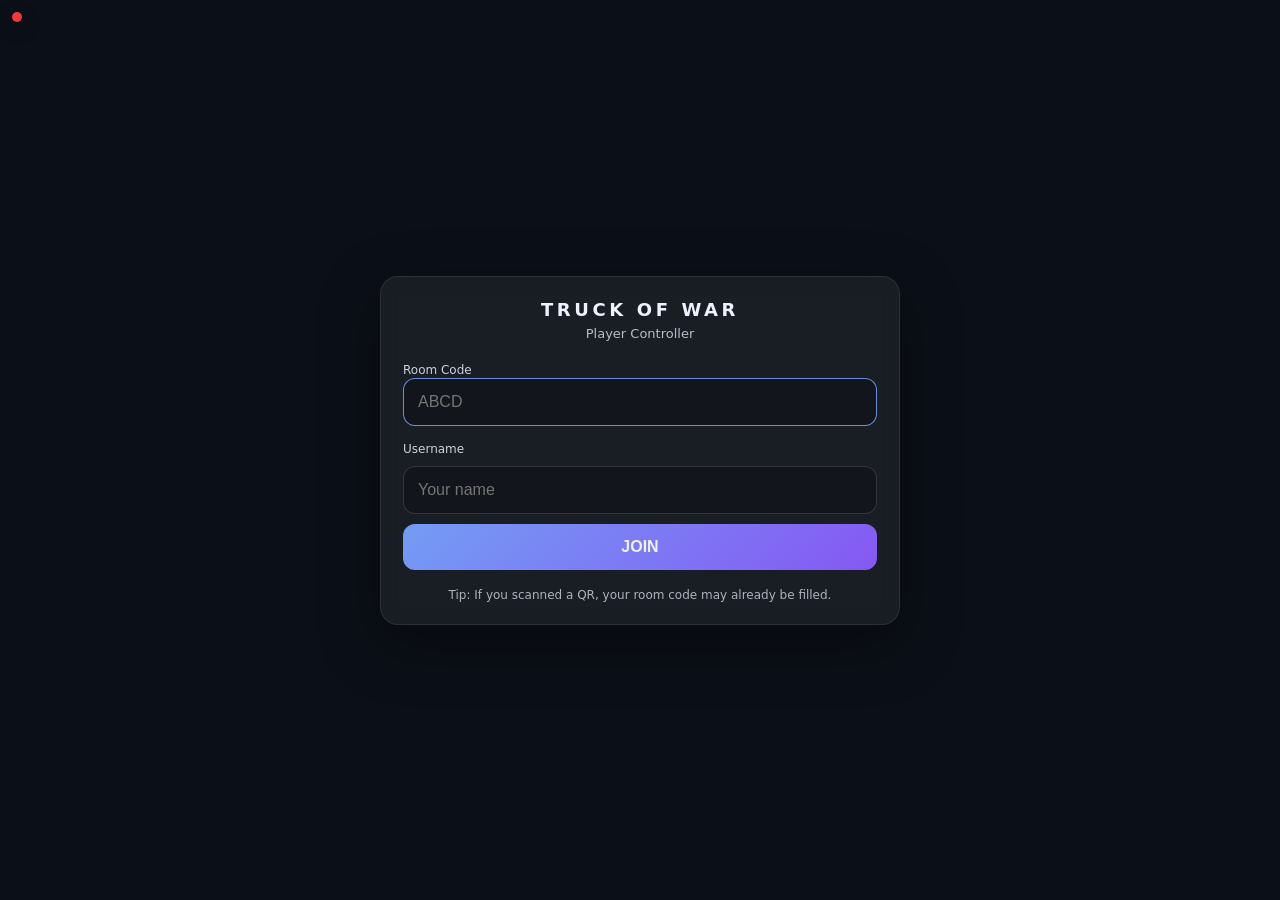
<file: webappNew/index.html>
<!DOCTYPE html>
<html lang="en">
  <head>
    <meta charset="UTF-8" />
    <meta
      name="viewport"
      content="width=device-width, initial-scale=1, viewport-fit=cover"
    />
    <title>Truck Of War Controller</title>
    <link rel="stylesheet" href="./style.css" />
  </head>
  <body>
    <div id="app">
      <!-- Status Dot (top-left) -->
      <div id="statusDot" class="status-dot hidden" aria-hidden="true"></div>

      <!-- ===== LOADING (overlay) ===== -->
      <div id="loading" class="loading hidden" aria-hidden="true">
        <div class="loading-card">
          <div class="spinner" aria-hidden="true"></div>
          <div id="loadingTitle" class="loading-title">Connecting…</div>
          <div id="loadingSub" class="loading-sub">Please keep this page open.</div>
          <div id="uidHint" class="uid-hint hidden"></div>
        </div>
      </div>

      <!-- ===== ROUND POPUP (overlay) ===== -->
      <div id="roundPopup" class="round-popup hidden" aria-hidden="true">
        <div class="round-card">
          <div id="roundPopupTitle" class="round-title">ROUND</div>
          <div id="roundPopupBody" class="round-body">—</div>
        </div>
      </div>

      <!-- ===== ERROR TOAST ===== -->
      <div id="toast" class="toast hidden" role="alert" aria-live="polite">
        <div id="toastText" class="toast-text">Error</div>
      </div>

      <!-- ===== INPUT PAGE ===== -->
      <section id="viewInput" class="view">
        <div class="card">
          <div class="brand">
            <div class="brand-title">TRUCK OF WAR</div>
            <div class="brand-sub">Player Controller</div>
          </div>

          <div class="form">
            <div id="roomCodeWrap">
              <label id="codeLabel" class="label" for="roomCode">Room Code</label>
              <input
                id="roomCode"
                class="input"
                type="text"
                inputmode="latin"
                autocomplete="off"
                autocapitalize="characters"
                spellcheck="false"
                maxlength="8"
                placeholder="ABCD"
              />
            </div>

            <label class="label" for="username">Username</label>
            <input
              id="username"
              class="input"
              type="text"
              autocomplete="off"
              autocapitalize="words"
              spellcheck="false"
              maxlength="24"
              placeholder="Your name"
            />

            <button id="btnJoin" class="btn primary" type="button">
              JOIN
            </button>

            <div class="hint">
              Tip: If you scanned a QR, your room code may already be filled.
            </div>
          </div>
        </div>
      </section>

      <!-- ===== CONTROL PAGE ===== -->
      <section id="viewControl" class="view hidden">
        <div class="topbar">
          <div class="pill" id="teamPill">TEAM —</div>
          <div class="pill subtle" id="statusPill">WAITING</div>
        </div>

        <div class="center">
          <button id="btnTap" class="tap-btn" type="button" disabled>
            TAP
          </button>

          <div class="stats">
            <div class="stat">
              <div class="stat-label">Your Taps</div>
              <div id="tapCount" class="stat-value">0</div>
            </div>
            <div class="stat">
              <div class="stat-label">Room</div>
              <div id="roomView" class="stat-value small">—</div>
            </div>
          </div>

          <div class="subhint" id="subhint">
            Waiting for the game to start…
          </div>
        </div>
      </section>

      <!-- ===== END PAGE ===== -->
      <section id="viewEnd" class="view hidden">
        <div class="card end-card">
          <div id="endTitle" class="end-title">GAME OVER</div>
          <div id="endResult" class="end-result">—</div>

          <div class="end-stats">
            <div class="end-row">
              <div class="end-k">Team</div>
              <div id="endTeam" class="end-v">—</div>
            </div>
            <div class="end-row">
              <div class="end-k">Your Taps</div>
              <div id="endTaps" class="end-v">0</div>
            </div>
            <div class="end-row">
              <div class="end-k">Team Rank</div>
              <div id="endTTR" class="end-v">—</div>
            </div>
            <div class="end-row">
              <div class="end-k">Global Rank</div>
              <div id="endGTR" class="end-v">—</div>
            </div>
          </div>

          <div id="leaderboardWrap" class="leaderboard hidden">
            <div class="leaderboard-title">Top 10 GTR</div>
            <ol id="leaderboardList" class="leaderboard-list"></ol>
          </div>

          <button id="btnRestart" class="btn" type="button">
            PLAY AGAIN
          </button>
        </div>
      </section>
    </div>

    <script src="./script.js"></script>
  </body>
</html>
</file>
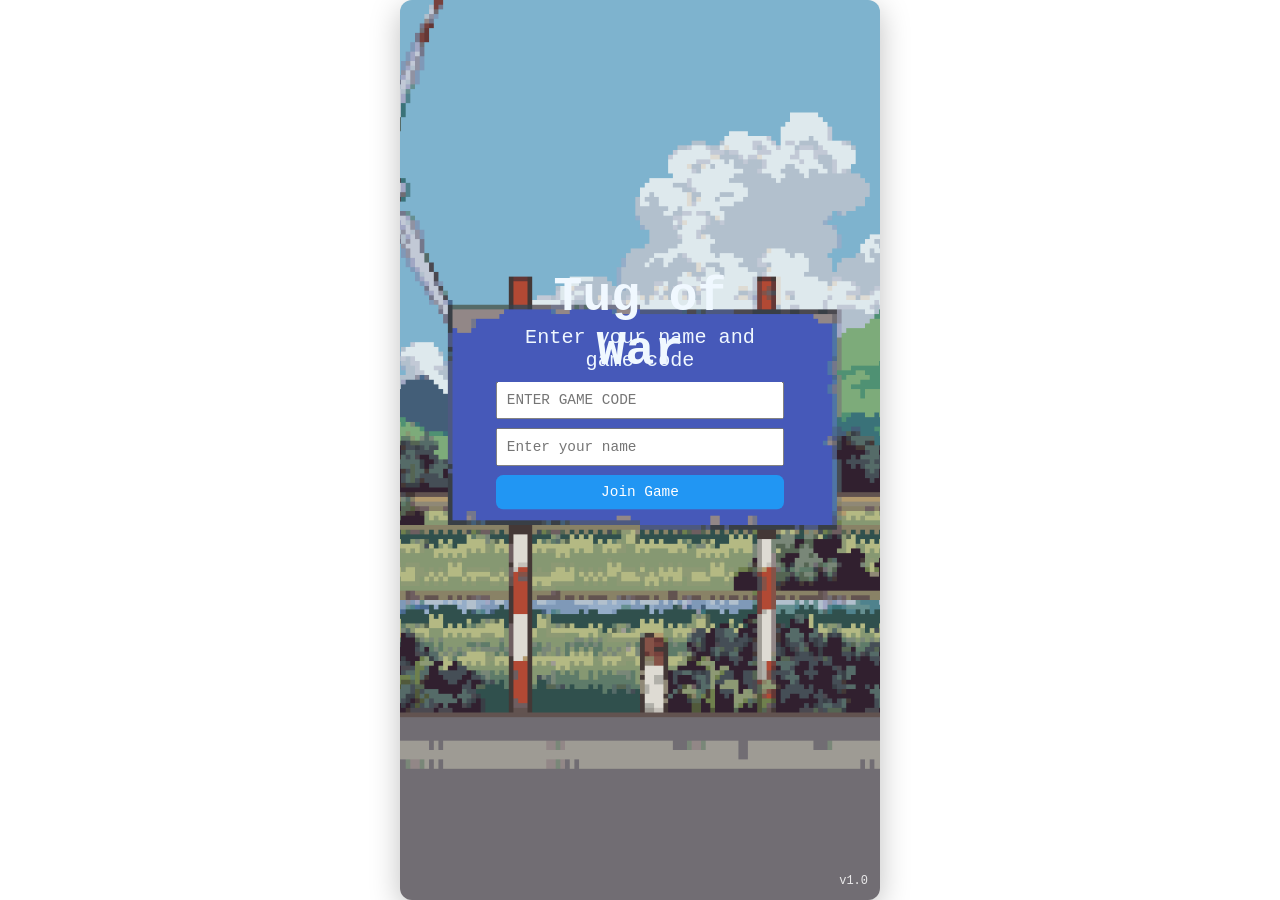
<file: webappOld/index.html>
<!DOCTYPE html>
<html lang="en">
<head>
  <meta charset="UTF-8" />
  <title>Tug of War | Connect</title>
  <meta name="viewport" content="width=device-width, initial-scale=1, viewport-fit=cover" />
  <link rel="stylesheet" href="./style.css">
</head>
<body>
  <div class="mainWrapper bg">
    <!-- Title / status -->
    <h1 id="title">Tug of War</h1>
    <div id="status"></div>

    <!-- Join section (kept same IDs for your CSS positioning) -->
    <section id="join-section">
      <div id="codeText">Enter your name and game code</div>
      <input
        type="text"
        id="code"
        placeholder="Enter game code"
        maxlength="4"
        autocomplete="off"
        style="text-transform:uppercase;"
      />
      <input
        type="text"
        id="username"
        placeholder="Enter your name"
        maxlength="9"
        autocomplete="off"
      />
      <select id="team">
        <option value="TeamA">Team A</option>
        <option value="TeamB">Team B</option>
      </select>
      <button id="toggleModeBtn" style="display: none;">Switch to Manual</button>
      <button id="joinBtn">Join Game</button>
    </section>

    <!-- Control section (kept minimal; visuals handled by CSS) -->
    <section id="control-section" class="hidden">
      <h2 id="welcome"></h2>

      <!-- Team visuals -->
      <img id="teamBanner" class="hidden" alt="Team Banner" />
      <img id="teamTruck" class="hidden" alt="Team Truck" />

      <!-- Session badge (uses your styling) -->
      <div id="sessionBadge" class="go-away">
        <span id="badgeCode"></span><span id="badgeTeam"></span>
      </div>

      <!-- Pull button uses a single image and swaps src in JS -->
      <button id="pullBtn" aria-label="Pull!">
        <img id="pullBtnImage" src="./assets/Button_Active.png" alt="PULL!" />
      </button>
    </section>

    <!-- (Legacy label kept; no longer used for layout, but harmless) -->
    <div id="voucher-section" class="hidden">
      <span id="voucherText"></span>
    </div>

    <!-- Voucher Modal (new) -->
    <div id="voucherModal" class="modal hidden" aria-hidden="true" role="dialog" aria-labelledby="voucherTitle">
      <div class="modal__backdrop"></div>
      <div class="modal__dialog">
        <h3 id="voucherTitle" class="modal__title">🎉 You’ve won a voucher!</h3>
        <p class="modal__code"><span id="voucherCodeText"></span></p>
        <div class="modal__actions">
          <button id="copyVoucherBtn">Copy Code</button>
          <button id="closeVoucherBtn" class="btn--secondary">Close</button>
        </div>
        <p class="modal__hint">This code is saved on your device — you can view it again any time.</p>
      </div>
    </div>

    <!-- Utility link (kept your “linklike” styling) -->
    <button id="clearStateBtn" class="linklike go-away">Clear Saved State</button>

    <div id="version">v1.0</div>
  </div>

  <script src="./script.js"></script>
</body>
</html>
</file>
<file: webappNew/style.css>
/* ===== Base Reset ===== */
* {
  box-sizing: border-box;
}

html,
body {
  height: 100%;
  margin: 0;
}

body {
  font-family: system-ui, -apple-system, Segoe UI, Roboto, Arial, sans-serif;
  background: #0b0f17;
  color: #eef2ff;
}

/* ===== Layout ===== */
#app {
  min-height: 100%;
  display: flex;
  align-items: center;
  justify-content: center;
  padding: 18px;
}

.view {
  width: 100%;
  max-width: 520px;
}

/* ===== Cards ===== */
.card {
  background: rgba(255, 255, 255, 0.06);
  border: 1px solid rgba(255, 255, 255, 0.09);
  border-radius: 18px;
  padding: 22px;
  backdrop-filter: blur(10px);
  box-shadow: 0 18px 60px rgba(0, 0, 0, 0.35);
}

.brand {
  text-align: center;
  margin-bottom: 18px;
}

.brand-title {
  letter-spacing: 0.2em;
  font-weight: 900;
  font-size: 18px;
}

.brand-sub {
  opacity: 0.75;
  font-size: 13px;
  margin-top: 6px;
}

/* ===== Form ===== */
.form {
  display: grid;
  gap: 10px;
}

.label {
  font-size: 12px;
  opacity: 0.85;
  margin-top: 6px;
}

.input {
  width: 100%;
  padding: 14px 14px;
  border-radius: 12px;
  border: 1px solid rgba(255, 255, 255, 0.14);
  background: rgba(0, 0, 0, 0.25);
  color: #eef2ff;
  outline: none;
  font-size: 16px;
}

.input:focus {
  border-color: rgba(121, 164, 255, 0.85);
}

.btn {
  width: 100%;
  padding: 14px 14px;
  border-radius: 12px;
  border: 0;
  cursor: pointer;
  font-weight: 800;
  font-size: 16px;
  background: rgba(255, 255, 255, 0.16);
  color: #eef2ff;
}

.btn.primary {
  background: linear-gradient(
    135deg,
    rgba(121, 164, 255, 0.95),
    rgba(140, 92, 255, 0.95)
  );
}

.btn:active {
  transform: scale(0.99);
}

.hint {
  margin-top: 8px;
  font-size: 12px;
  opacity: 0.7;
  text-align: center;
}

/* ===== Control ===== */
.topbar {
  width: 100%;
  display: flex;
  gap: 10px;
  justify-content: space-between;
  margin-bottom: 18px;
}

.pill {
  padding: 8px 12px;
  border-radius: 999px;
  background: rgba(255, 255, 255, 0.08);
  border: 1px solid rgba(255, 255, 255, 0.12);
  font-weight: 800;
  font-size: 12px;
  letter-spacing: 0.06em;
}

.pill.subtle {
  opacity: 0.85;
  font-weight: 700;
}

.center {
  display: grid;
  gap: 16px;
  justify-items: center;
}

.tap-btn {
  width: min(320px, 86vw);
  height: min(320px, 86vw);
  border-radius: 999px;
  border: 1px solid rgba(255, 255, 255, 0.14);
  background: radial-gradient(
    circle at 30% 30%,
    rgba(255, 255, 255, 0.16),
    rgba(0, 0, 0, 0.1)
  );
  color: #eef2ff;
  font-size: 34px;
  font-weight: 1000;
  letter-spacing: 0.08em;
  cursor: pointer;
  user-select: none;
  -webkit-tap-highlight-color: transparent;
}

.tap-btn:disabled {
  opacity: 0.5;
  cursor: not-allowed;
}

.stats {
  width: 100%;
  display: grid;
  grid-template-columns: 1fr 1fr;
  gap: 10px;
}

.stat {
  background: rgba(255, 255, 255, 0.06);
  border: 1px solid rgba(255, 255, 255, 0.09);
  border-radius: 14px;
  padding: 12px;
}

.stat-label {
  font-size: 12px;
  opacity: 0.75;
}

.stat-value {
  font-size: 22px;
  font-weight: 900;
  margin-top: 4px;
}

.stat-value.small {
  font-size: 16px;
  letter-spacing: 0.08em;
}

.subhint {
  font-size: 13px;
  opacity: 0.8;
  text-align: center;
}

/* ===== End ===== */
.end-card {
  text-align: center;
}

.end-title {
  font-weight: 1000;
  letter-spacing: 0.14em;
  font-size: 18px;
  margin-bottom: 6px;
}

.end-result {
  font-size: 40px;
  font-weight: 1000;
  margin-bottom: 16px;
}

.end-stats {
  text-align: left;
  background: rgba(255, 255, 255, 0.06);
  border: 1px solid rgba(255, 255, 255, 0.09);
  border-radius: 14px;
  padding: 14px;
  margin-bottom: 16px;
}

.end-row {
  display: flex;
  justify-content: space-between;
  padding: 8px 0;
  border-bottom: 1px solid rgba(255, 255, 255, 0.06);
}

.end-row:last-child {
  border-bottom: 0;
}

.end-k {
  opacity: 0.75;
}

.end-v {
  font-weight: 900;
}

/* ===== Loading overlay ===== */
.loading {
  position: fixed;
  inset: 0;
  display: grid;
  place-items: center;
  background: rgba(0, 0, 0, 0.6);
  z-index: 999;
}

.loading-card {
  width: min(360px, 92vw);
  padding: 18px;
  border-radius: 16px;
  background: rgba(255, 255, 255, 0.08);
  border: 1px solid rgba(255, 255, 255, 0.12);
  text-align: center;
}

.spinner {
  width: 36px;
  height: 36px;
  border-radius: 999px;
  border: 3px solid rgba(255, 255, 255, 0.16);
  border-top-color: rgba(255, 255, 255, 0.85);
  margin: 0 auto 10px;
  animation: spin 0.9s linear infinite;
}

@keyframes spin {
  to {
    transform: rotate(360deg);
  }
}

.loading-title {
  font-weight: 900;
}

.loading-sub {
  margin-top: 4px;
  opacity: 0.75;
  font-size: 13px;
}

.uid-hint {
  margin-top: 10px;
  font-size: 11px;
  opacity: 0.6;
  letter-spacing: 0.03em;
}

/* ===== Toast ===== */
.toast {
  position: fixed;
  left: 50%;
  bottom: 18px;
  transform: translateX(-50%);
  background: rgba(255, 60, 60, 0.95);
  color: white;
  padding: 10px 14px;
  border-radius: 999px;
  box-shadow: 0 12px 30px rgba(0, 0, 0, 0.4);
  z-index: 1000;
  max-width: min(520px, 92vw);
}

.toast-text {
  font-weight: 800;
  font-size: 14px;
}

/* ===== Status Dot ===== */
.status-dot {
  position: fixed;
  top: 12px;
  left: 12px;
  width: 10px;
  height: 10px;
  border-radius: 999px;
  z-index: 1100;
  box-shadow: 0 6px 18px rgba(0, 0, 0, 0.45);
}
.status-dot.is-red {
  background: rgba(255, 60, 60, 0.95);
}
.status-dot.is-orange {
  background: rgba(255, 160, 40, 0.95);
}

/* ===== Round Popup ===== */
.round-popup {
  position: fixed;
  inset: 0;
  display: grid;
  place-items: center;
  background: rgba(0, 0, 0, 0.55);
  z-index: 998;
}

.round-card {
  width: min(420px, 92vw);
  padding: 18px;
  border-radius: 16px;
  background: rgba(255, 255, 255, 0.10);
  border: 1px solid rgba(255, 255, 255, 0.14);
  text-align: center;
  box-shadow: 0 18px 60px rgba(0, 0, 0, 0.35);
}

.round-title {
  font-weight: 1000;
  letter-spacing: 0.12em;
  font-size: 16px;
}

.round-body {
  margin-top: 8px;
  font-size: 14px;
  opacity: 0.9;
}

/* ===== Utility ===== */
.hidden {
  display: none !important;
}

.leaderboard {
  margin-top: 14px;
  text-align: left;
}

.leaderboard-title {
  font-weight: 800;
  margin-bottom: 6px;
}

.leaderboard-list {
  margin: 0;
  padding-left: 18px;
}

.leaderboard-list li {
  margin: 3px 0;
}
</file>
<file: webappOld/style.css>
/* Reset & Base */
* {
  margin: 0;
  padding: 0;
  box-sizing: border-box;
  font-family: 'Courier New', Courier, monospace;
}

:root {
  /* App-wide layout */
  --desktop-width: 480px;         /* Fixed content width on desktop/landscape */
  --container-padding: 16px;

  /* Join section — mobile defaults */
  --join-top-mobile: 32%;
  --join-left-mobile: 50%;
  --join-transform-mobile: translateX(-50%);
  --join-width-mobile: 90%;
  --join-font-mobile: 1.3rem;
  --join-scale-mobile: 0.7;

  /* Join section — desktop/landscape */
  --join-top-desktop: 35%;
  --join-left-desktop: 50%;
  --join-transform-desktop: translateX(-50%);
  --join-width-desktop: 320px;
  --join-font-desktop: 1rem;
  --join-scale-desktop: 0.9;
}

/* Hide offscreen elements */
.go-away { transform: translateX(-10000000000000000px); }

html, body {
  width: 100%;
  min-height: 100%;
  overflow: hidden;
  touch-action: manipulation;
  display: grid;
  place-items: center;
  background: #0000;
}

/* Safe-area for notch devices */
body {
  padding-top:    calc(env(safe-area-inset-top, 0px));
  padding-right:  calc(env(safe-area-inset-right, 0px));
  padding-bottom: calc(env(safe-area-inset-bottom, 0px));
  padding-left:   calc(env(safe-area-inset-left, 0px));
}

/* Status text */
#status {
  position: absolute;
  top: 20%;
  font-size: clamp(1.25rem, 3.5vw, 4rem);
  font-weight: 600;
  text-align: center;
  width: 100%;
}

/* Main wrapper */
.mainWrapper {
  display: flex;
  flex-flow: column nowrap;
  align-items: center;
  justify-content: center;
  text-align: center;

  width: 100%;
  height: var(--app-height, 100svh);
  min-height: 100dvh;

  position: relative;
  margin: 0 auto;
  padding: var(--container-padding);
}

/* Background */
.bg {
  background-color: lightblue;
  background-image: url("./assets/background.png");
  background-repeat: no-repeat;
  background-position: center;
  background-size: cover;
  border-radius: 0;
}

/* Desktop / landscape card */
@media (min-width: 900px), (orientation: landscape) and (min-height: 500px) {
  .mainWrapper {
    width: var(--desktop-width);
    max-width: var(--desktop-width);
    height: var(--app-height, 100svh);
    min-height: 720px;
    border-radius: 12px;
    box-shadow: 0 8px 30px rgba(0,0,0,.25);
  }
}

/* Headline */
#title {
  position: absolute;
  top: 30%;
  left: 50%;
  transform: translateX(-50%);
  color: aliceblue;
  font-size: clamp(1.5rem, 4vw, 3rem);
}

/* Join section */
#codeText {
  color: aliceblue;
  font-size: clamp(1rem, 2.5vw, 1.4rem);
}

#join-section {
  position: absolute;

  /* Mobile defaults */
  top: var(--join-top-mobile);
  left: var(--join-left-mobile);
  transform: var(--join-transform-mobile) scale(var(--join-scale-mobile));
  transform-origin: center center;

  width: var(--join-width-mobile);
  font-size: var(--join-font-mobile);
}

#join-section input,
#join-section select,
#join-section button {
  display: block;
  margin: 10px auto;
  padding: 10px;
  width: 100%;
  font-size: inherit;
}

/* Swap to desktop variables for wide/landscape */
@media (min-width: 900px), (orientation: landscape) and (min-height: 500px) {
  #join-section {
    top: var(--join-top-desktop);
    left: var(--join-left-desktop);
    transform: var(--join-transform-desktop) scale(var(--join-scale-desktop));
    width: var(--join-width-desktop);
    font-size: var(--join-font-desktop);
  }
}

#control-section{
  margin-top: 17%;
  align-items: center;
  justify-content: center;
  flex-flow: column nowrap;
}

/* Buttons */
button {
  background: #2196f3;
  color: white;
  border: none;
  cursor: pointer;
  touch-action: manipulation;
  border-radius: 8px;
}
button:hover { background: #1976d2; }

/* Team visuals & pull button */
#teamBanner {
  position: absolute;
  top: 6%;
  width: min(90%, 560px);
  left: 50%;
  transform: translateX(-50%);
}

#teamTruck {
  position: absolute;
  bottom: 1%;
  width: min(90%, 560px);
  left: 50%;
  transform: translateX(-50%);
}

#pullBtn {
  background: none;
  border: none;
  padding: 0;
  cursor: pointer;
  touch-action: manipulation;
}

#pullBtnImage {
  width: clamp(160px, 35vw, 260px);
  touch-action: manipulation;
}

/* Session badge + clear link */
#sessionBadge {
  margin: 8px 0 14px;
  color: #fff;
  font-weight: 700;
  text-shadow: 0 2px 4px rgba(0,0,0,.35);
}
.linklike {
  background: transparent;
  color: #fff;
  text-decoration: underline;
  margin-top: 10px;
}

/* Version tag */
#version {
  position: absolute;
  bottom: 12px;
  right: 12px;
  color: rgba(255,255,255,.85);
  font-size: 12px;
}

/* Voucher ribbon (legacy element kept) */
#voucher-section {
  color: gold;
  font-size: 1.5rem;
  font-weight: bold;
  text-shadow: 0 2px 4px rgba(0,0,0,.45);
  background: #574E50;
  border: 2px solid whitesmoke;
  border-radius: 15px;
  padding: 1.5rem 2px;
  z-index: 999999999999999;
}

/* ========================= */
/* Additions for modal popup */
/* ========================= */

.hidden { display: none !important; }          /* utility used by JS */

.btn--secondary {                               /* small alt button (Close) */
  background: #ddd !important;
  color: #333 !important;
}

/* Modal container */
.modal { position: fixed; inset: 0; z-index: 999999; }
/* Darkened backdrop */
.modal__backdrop {
  position: absolute; inset: 0;
  background: rgba(0,0,0,0.5);
  backdrop-filter: blur(2px);
}
/* Dialog panel */
.modal__dialog {
  position: relative;
  max-width: 420px;
  margin: 15vh auto 0;
  background: #fff;
  padding: 24px 20px;
  border-radius: 12px;
  text-align: center;
  box-shadow: 0 10px 30px rgba(0,0,0,0.25);
}
/* Dialog content */
.modal__title { font-size: 1.3rem; margin-bottom: 12px; }
.modal__code {
  font-family: ui-monospace, SFMono-Regular, Menlo, monospace;
  font-size: 1.2rem;
  margin: 8px 0 16px;
}
.modal__actions {
  display: flex; gap: 10px;
  justify-content: center; margin-bottom: 10px;
}
.modal__hint { font-size: 0.85rem; color: #666; }
</file>
